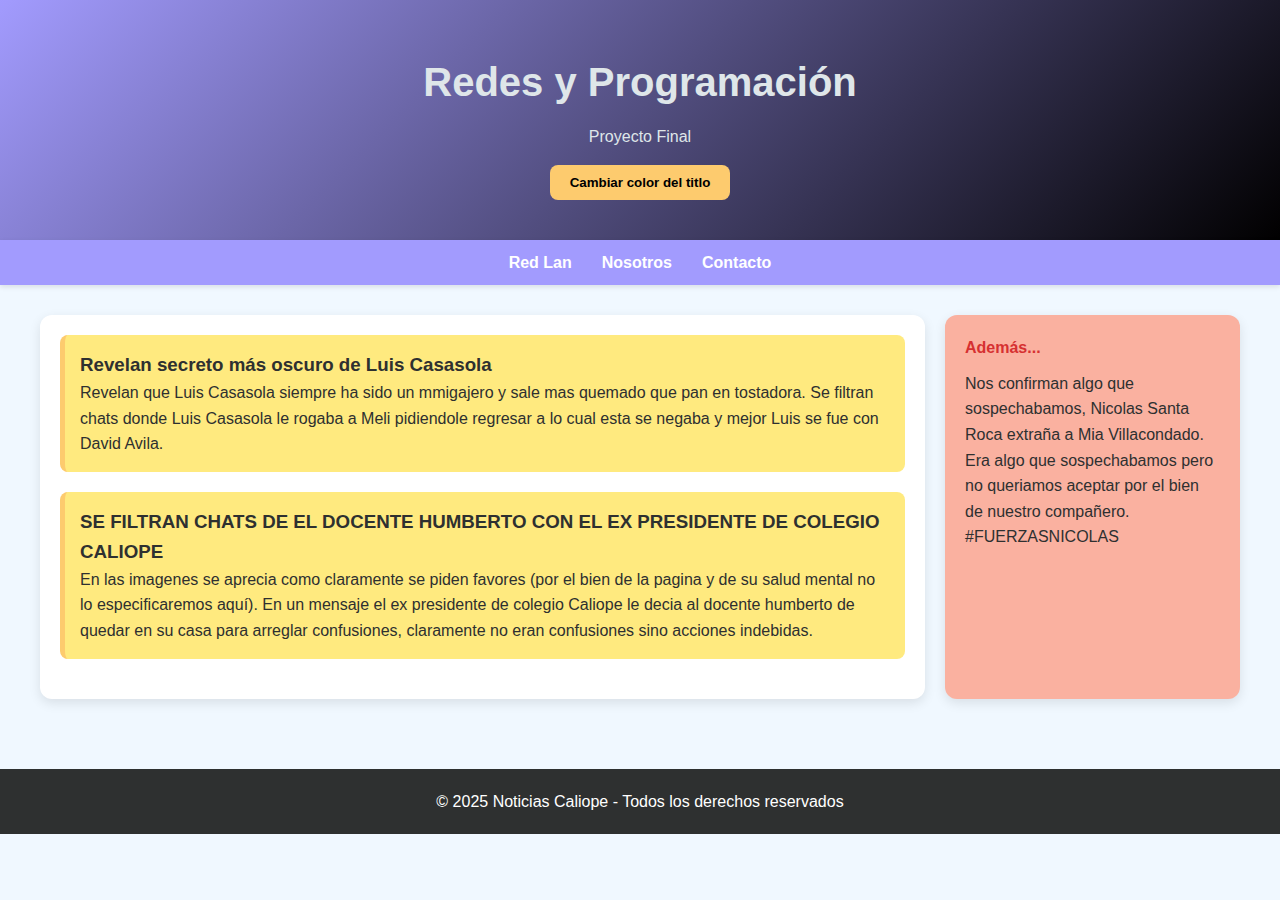
<file: index.html>
<!DOCTYPE html>
<html lang="en">
<head>
    <meta charset="UTF-8">
    <meta name="viewport" content="width=device-width, initial-scale=1.0">
    <title>Proyecto final del Humbertito </title>
    <link rel="stylesheet" href="./humbertito2.css">
</head>
<body>
    <header>
        <h1 id="titulo">Redes y Programación</h1>
        <p>Proyecto Final</p>
        <button id="btnColor">Cambiar color del titlo</button>
    </header>

    <nav>
        <ul>
            <li><a href="#lan">Red Lan</a></li>
            <li><a href="">Nosotros</a></li>
            <li><a href="#">Contacto</a></li>
        </ul>
    </nav>

    <main>
        <section id="lan">

            <article>
                <h3>Revelan secreto más oscuro de Luis Casasola</h3>
                <p>Revelan que Luis Casasola siempre ha sido un mmigajero y sale mas quemado que pan en tostadora. Se filtran chats donde Luis Casasola le rogaba a Meli pidiendole regresar a lo cual esta se negaba y mejor Luis se fue con David Avila.</p>
            </article>

            <article>
                <h3>SE FILTRAN CHATS DE EL DOCENTE HUMBERTO CON EL EX PRESIDENTE DE COLEGIO CALIOPE</h3>
                <p>En las imagenes se aprecia como claramente se piden favores (por el bien de la pagina y de su salud mental no lo especificaremos aquí). En un mensaje el ex presidente de colegio Caliope le decia al docente humberto de quedar en su casa para arreglar confusiones, claramente no eran confusiones sino acciones indebidas. </p>
            </article>
        </section>

        <aside>
            <h4>Además...</h4>
            <p>Nos confirman algo que sospechabamos, Nicolas Santa Roca extraña a Mia Villacondado. Era algo que sospechabamos pero no queriamos aceptar por el bien de nuestro compañero. #FUERZASNICOLAS</p>
        </aside>
    </main>

    <footer>
        <p>&copy; 2025 Noticias Caliope - Todos los derechos reservados</p>
    </footer>

    <script src="script.js"></script>
</body>

</html>
</file>
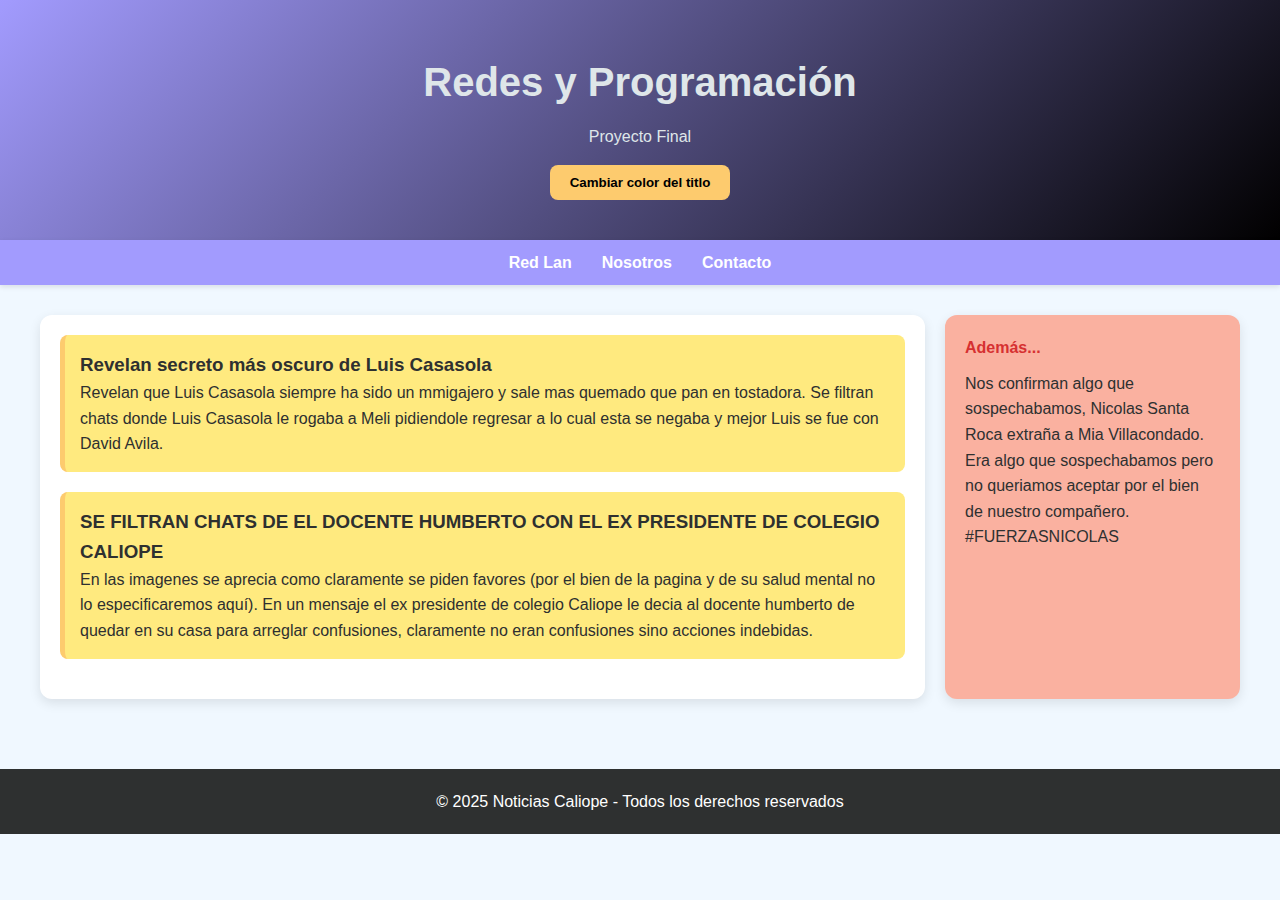
<file: humbertito.html>
<!DOCTYPE html>
<html lang="en">
<head>
    <meta charset="UTF-8">
    <meta name="viewport" content="width=device-width, initial-scale=1.0">
    <title>Proyecto final del Humbertito </title>
    <link rel="stylesheet" href="./humbertito2.css">
</head>
<body>
    <header>
        <h1 id="titulo">Redes y Programación</h1>
        <p>Proyecto Final</p>
        <button id="btnColor">Cambiar color del titlo</button>
    </header>

    <nav>
        <ul>
            <li><a href="#lan">Red Lan</a></li>
            <li><a href="">Nosotros</a></li>
            <li><a href="#">Contacto</a></li>
        </ul>
    </nav>

    <main>
        <section id="lan">

            <article>
                <h3>Revelan secreto más oscuro de Luis Casasola</h3>
                <p>Revelan que Luis Casasola siempre ha sido un mmigajero y sale mas quemado que pan en tostadora. Se filtran chats donde Luis Casasola le rogaba a Meli pidiendole regresar a lo cual esta se negaba y mejor Luis se fue con David Avila.</p>
            </article>

            <article>
                <h3>SE FILTRAN CHATS DE EL DOCENTE HUMBERTO CON EL EX PRESIDENTE DE COLEGIO CALIOPE</h3>
                <p>En las imagenes se aprecia como claramente se piden favores (por el bien de la pagina y de su salud mental no lo especificaremos aquí). En un mensaje el ex presidente de colegio Caliope le decia al docente humberto de quedar en su casa para arreglar confusiones, claramente no eran confusiones sino acciones indebidas. </p>
            </article>
        </section>

        <aside>
            <h4>Además...</h4>
            <p>Nos confirman algo que sospechabamos, Nicolas Santa Roca extraña a Mia Villacondado. Era algo que sospechabamos pero no queriamos aceptar por el bien de nuestro compañero. #FUERZASNICOLAS</p>
        </aside>
    </main>

    <footer>
        <p>&copy; 2025 Noticias Caliope - Todos los derechos reservados</p>
    </footer>

    <script src="script.js"></script>
</body>
</html>
</file>
<file: humbertito2.css>
*{
    margin: 0;
    padding: 0;
    box-sizing: border-box;
}

body {
font-family: 'Segoe UI', Tahoma, Geneva, Verdana, sans-serif;
line-height: 1.6;
background-color: aliceblue;
color: #2e3030;
}

header{
    background: linear-gradient(135deg, #a29bfe, rgb(1, 0, 0));
    color: #dfe6e9;
    padding: 40px 20px;
    text-align: center;
    box-shadow: 0 4px 8px rgba(0, 0, 0, 0.2);

}

header h1 {
    font-size: 2.5rem;
    margin: 10px;
}

nav {
    background-color: #a29bfe;
    display: flex;
    justify-content: center;
    padding: 10px;
    box-shadow: 0 2px 5px rgba(0, 0, 0, 0.1);
}

nav ul{
    list-style: none;
    display: flex;
    gap: 30px;
}

nav a{
    color: white;
    text-decoration: none;
    font-weight: bold;
    transition: color 0.3s;
}

nav a:hover{
    color: #f90a0a;
}

main{
    display: grid;
    grid-template-columns: 3fr 1fr;
    gap: 20px;
    padding: 30px 40px;
}

section{
        background-color: white;
        padding: 20px;
        border-radius: 12px;
        box-shadow: 0 4px 12px rgba(0, 0, 0, 0.1);
}

section h2{
    margin-bottom: 20 px;
    color: #6c5ce7;
}

article{
    margin-bottom: 20px;
    padding: 15px;
    background-color: #ffea7f;
    border-left: 5px solid #fdcb6e;
    border-radius: 8px;
    transition: transform 0.2s;
}

article:hover{
    transform: translateY(-3px);
}

aside{
    background-color: #fab1a0;
    padding: 20px;
    border-radius: 12px;
    box-shadow: 0 4px 12px rgba(0, 0, 0, 0.1);
}

aside h4{
    margin-bottom: 10px;
    color: #d63031;
}

footer{
    background-color: #2e3030;
    color: white;
    text-align: center;
    padding: 20px;
    margin-top: 40px;
}

header button{
    margin-top: 15px;
    padding: 10px 20px;
    border: none;
    border-radius: 8px;
    background-color: #fdcb6e;
    font-weight: bold;
    cursor: pointer;
}
</file>
